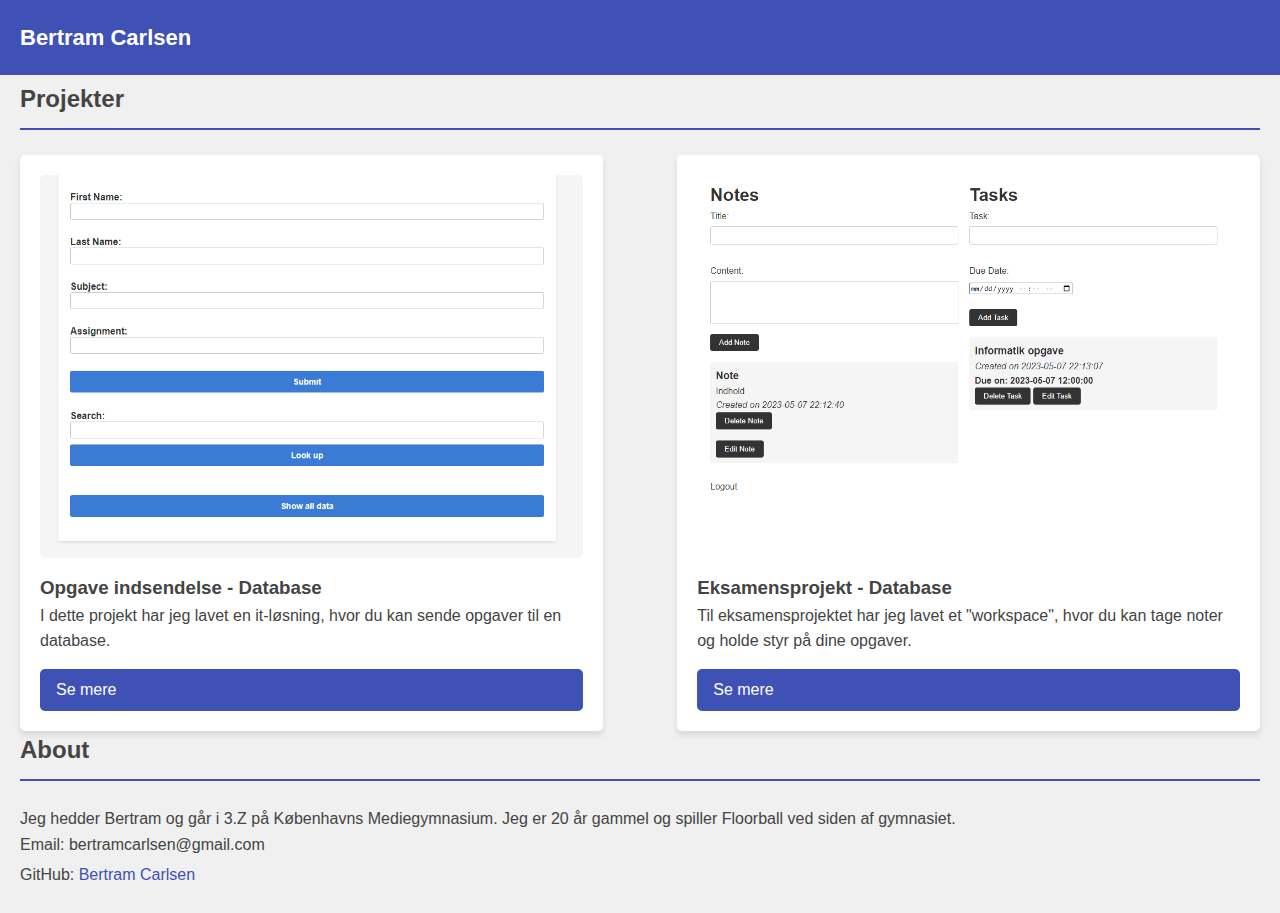
<file: index.html>
<!DOCTYPE html>
<html lang="en">
<head>
  <meta charset="UTF-8">
  <meta name="viewport" content="width=device-width, initial-scale=1.0">
  <link rel="stylesheet" href="style.css">
  <title>Your Name - Portfolio</title>
</head>
<body>
  <header>
    <h1>Bertram Carlsen</h1>
  </header>

  <main>
    <section id="projects">
      <h2>Projekter</h2>
      <div class="projects-container">
      <div class="project">
        <img src="assets/project1.png">
        <h3>Opgave indsendelse - Database</h3>
        <p>I dette projekt har jeg lavet en it-løsning, hvor du kan sende opgaver til en database.</p>
        <a href="project1.html" class="btn">Se mere</a>
      </div>
      <div class="project">
        <img src="assets/project2.png">
        <h3>Eksamensprojekt - Database</h3>
        <p>Til eksamensprojektet har jeg lavet et "workspace", hvor du kan tage noter og holde styr på dine opgaver.</p>
        <a href="project2.html" class="btn">Se mere</a>
      </div>
      </div>
    </section>

    <section id="about">
      <h2>About</h2>
      <p>Jeg hedder Bertram og går i 3.Z på Københavns Mediegymnasium. Jeg er 20 år gammel og spiller Floorball ved siden af gymnasiet.</p>
      <ul>
        <li>Email: bertramcarlsen@gmail.com</li>
        <li>GitHub: <a href="https://github.com/bertramcarlsen">Bertram Carlsen</a></li>
      </ul>
    </section>
  </main>
</body>
</html>
</file>
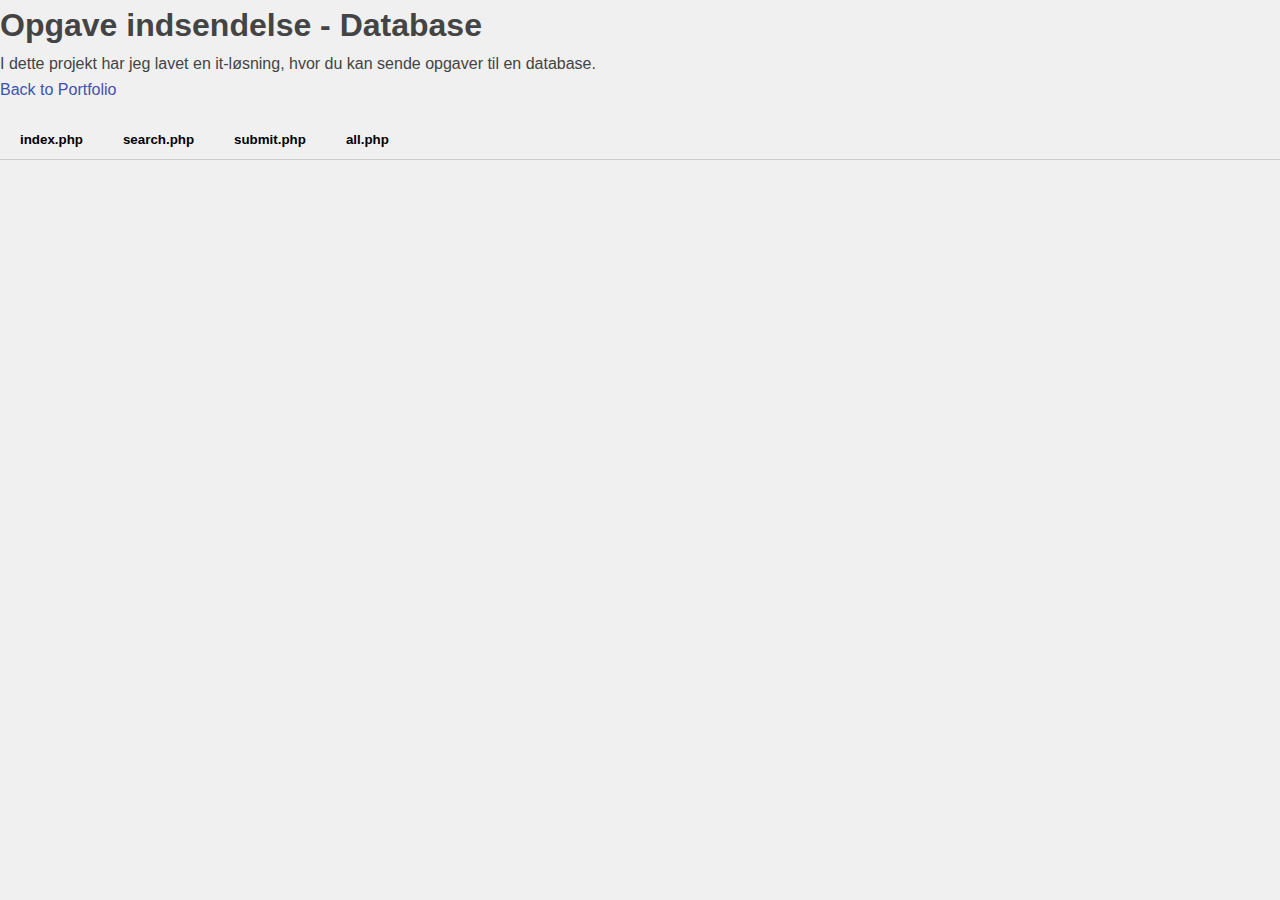
<file: project1.html>
<!DOCTYPE html>
<html lang="en">
<head>
    <meta charset="UTF-8">
    <meta http-equiv="X-UA-Compatible" content="IE=edge">
    <meta name="viewport" content="width=device-width, initial-scale=1.0">
    <title>Project 1</title>
    <link rel="stylesheet" type="text/css" href="style.css">
    <script>
        function openTab(evt, tabName) {
            var i, tabcontent, tablinks;
            tabcontent = document.getElementsByClassName("tab-content");
            for (i = 0; i < tabcontent.length; i++) {
                tabcontent[i].style.display = "none";
            }
            tablinks = document.getElementsByClassName("tab");
            for (i = 0; i < tablinks.length; i++) {
                tablinks[i].style.borderBottom = "2px solid transparent";
            }
            document.getElementById(tabName).style.display = "block";
            evt.currentTarget.style.borderBottom = "2px solid #3a7bd5";
        }
    </script>
</head>
<body>
    <div class="container">
        <h1>Opgave indsendelse - Database</h1>
        <p>I dette projekt har jeg lavet en it-løsning, hvor du kan sende opgaver til en database.</p>
        <a href="index.html">Back to Portfolio</a>

        <div class="tab-container">
            <div class="tabs">
                <button class="tab" onclick="openTab(event, 'file1')">index.php</button>
                <button class="tab" onclick="openTab(event, 'file2')">search.php</button>
                <button class="tab" onclick="openTab(event, 'file3')">submit.php</button>
                <button class="tab" onclick="openTab(event, 'file4')">all.php</button>

            </div>

            <div id="file1" class="tab-content">
                <h3>index.php</h3>
                <img src="assets/project1_1.png">
            </div>
            
            <div id="file2" class="tab-content">
                <h3>search.php</h3>
                <img src="assets/project1_2.png">
            </div>

            <div id="file3" class="tab-content">
                <h3>submit.php</h3>
                <img src="assets/project1_3.png">
            </div>

            <div id="file4" class="tab-content">
                <h3>all.php</h3>
                <img src="assets/project1_4.png">
            </div>

        </div>

    </div>
</body>
</html>
</file>
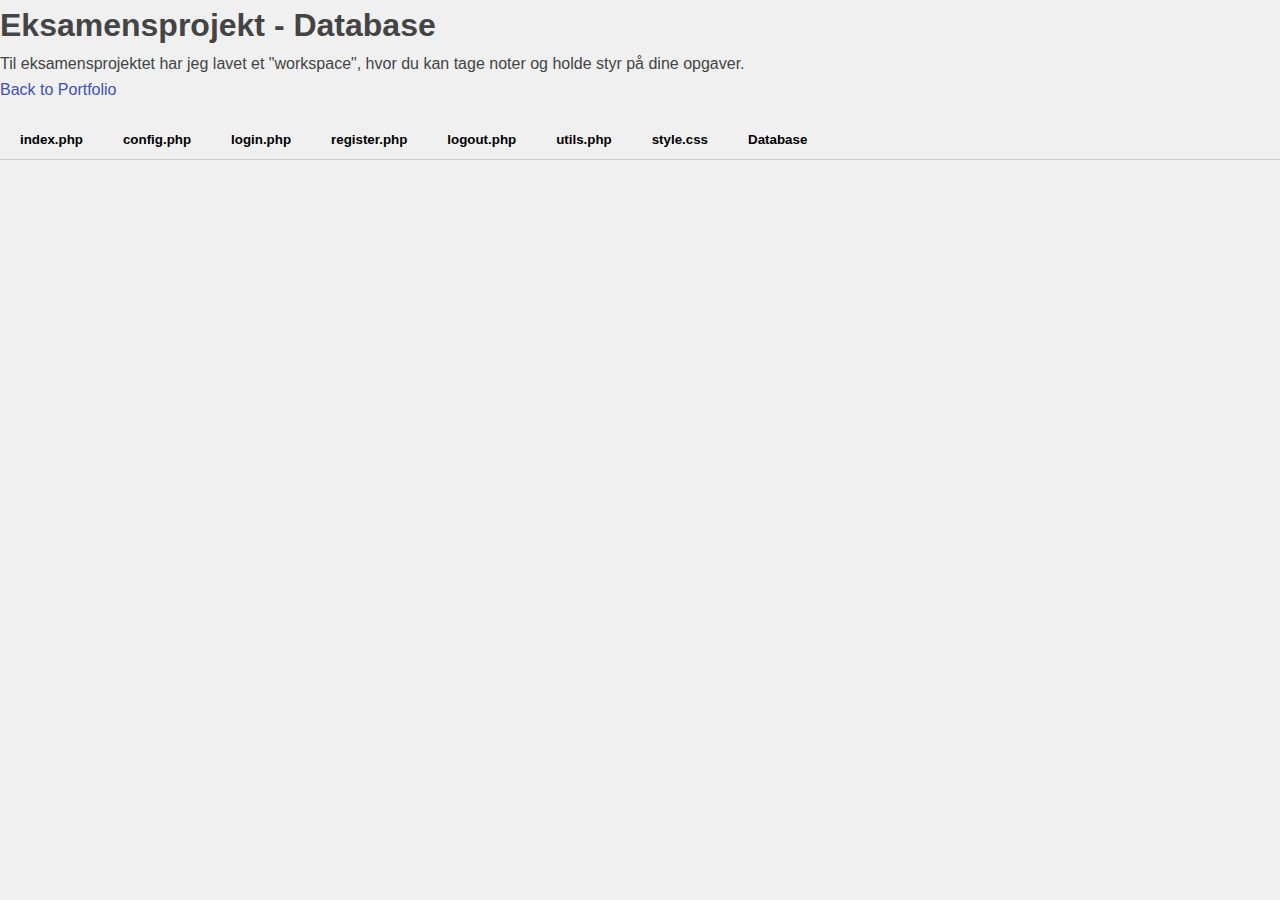
<file: project2.html>
<!DOCTYPE html>
<html lang="en">
<head>
    <meta charset="UTF-8">
    <meta http-equiv="X-UA-Compatible" content="IE=edge">
    <meta name="viewport" content="width=device-width, initial-scale=1.0">
    <title>Project 1</title>
    <link rel="stylesheet" type="text/css" href="style.css">
    <script>
        function openTab(evt, tabName) {
            var i, tabcontent, tablinks;
            tabcontent = document.getElementsByClassName("tab-content");
            for (i = 0; i < tabcontent.length; i++) {
                tabcontent[i].style.display = "none";
            }
            tablinks = document.getElementsByClassName("tab");
            for (i = 0; i < tablinks.length; i++) {
                tablinks[i].style.borderBottom = "2px solid transparent";
            }
            document.getElementById(tabName).style.display = "block";
            evt.currentTarget.style.borderBottom = "2px solid #3a7bd5";
        }
    </script>
</head>
<body>
    <div class="container">
        <h1>Eksamensprojekt - Database</h1>
        <p>Til eksamensprojektet har jeg lavet et "workspace", hvor du kan tage noter og holde styr på dine opgaver.</p>
        <a href="index.html">Back to Portfolio</a>

        <div class="tab-container">
            <div class="tabs">
                <button class="tab" onclick="openTab(event, 'file1')">index.php</button>
                <button class="tab" onclick="openTab(event, 'file2')">config.php</button>
                <button class="tab" onclick="openTab(event, 'file3')">login.php</button>
                <button class="tab" onclick="openTab(event, 'file4')">register.php</button>
                <button class="tab" onclick="openTab(event, 'file5')">logout.php</button>
                <button class="tab" onclick="openTab(event, 'file6')">utils.php</button>
                <button class="tab" onclick="openTab(event, 'file7')">style.css</button>
                <button class="tab" onclick="openTab(event, 'file8')">Database</button>

            </div>

            <div id="file1" class="tab-content">
                <h3>index.php</h3>
                <img src="assets/project2_1.png">
            </div>
            
            <div id="file2" class="tab-content">
                <h3>config.php</h3>
                <img src="assets/project2_2.png">
            </div>

            <div id="file3" class="tab-content">
                <h3>login.php</h3>
                <img src="assets/project2_3.png">
            </div>

            <div id="file4" class="tab-content">
                <h3>register.php</h3>
                <img src="assets/project2_4.png">
            </div>

            <div id="file5" class="tab-content">
                <h3>logout.php</h3>
                <img src="assets/project2_5.png">
            </div>

            <div id="file6" class="tab-content">
                <h3>utils.php</h3>
                <img src="assets/project2_6.png">
            </div>

            <div id="file7" class="tab-content">
                <h3>style.css</h3>
                <img src="assets/project2_7.png">
            </div>

            <div id="file8" class="tab-content">
                <h3>Database</h3>
                <img src="assets/db_notes.png">
                <img src="assets/db_tasks.png">
                <img src="assets/db_users.png">
            </div>

        </div>

    </div>
</body>
</html>
</file>
<file: style.css>
* {
    box-sizing: border-box;
    margin: 0;
    padding: 0;
  }
  
  body {
    font-family: 'Roboto', Arial, sans-serif;
    line-height: 1.6;
    color: #444;
    background-color: #f0f0f0;
  }
  
  header {
    padding: 20px;
    background-color: #3f51b5;
    position: fixed;
    width: 100%;
    z-index: 100;
  }
  
  header h1 {
    color: #fff;
    display: inline;
    font-size: 22px;
  }
  
  nav {
    float: right;
  }
  
  nav a {
    color: #fff;
    text-decoration: none;
    padding: 0 10px;
    font-size: 18px;
  }
  
  nav a:hover {
    color: #c5cae9;
  }
  
  main {
    padding: 80px 20px 20px;
  }
  
  h2 {
    border-bottom: 2px solid #3f51b5;
    padding-bottom: 10px;
    font-size: 24px;
    margin-bottom: 25px;
  }
  
  .projects-container {
    display: flex;
    justify-content: space-between;
    flex-wrap: wrap;
  }
  
  .project {
    display: flex;
    flex-direction: column;
    width: 47%;
    background-color: #fff;
    box-shadow: 0 4px 6px rgba(0, 0, 0, 0.1);
    border-radius: 5px;
    padding: 20px;
  }
  
  .project img {
    width: 100%;
    height: 100%;
    border-radius: 5px;
    margin-bottom: 15px;
  }
  
  .btn {
    display: inline-block;
    background-color: #3f51b5;
    color: #fff;
    text-decoration: none;
    padding: 8px 16px;
    border-radius: 5px;
    font-size: 16px;
    margin-top: 15px;
  }
  
  .btn:hover {
    background-color: #283593;
  }
  
  .profile-photo {
    width: 150px;
    border-radius: 50%;
    margin-bottom: 15px;
  }
  
  ul {
    list-style: none;
  }
  
  li {
    margin-bottom: 5px;
  }
  
  a {
    color: #3f51b5;
    text-decoration: none;
  }
  
  a:hover {
    color: #283593;
  }

/* Tab-based navigation */
.tab-container {
    margin-top: 20px;
}

.tabs {
    display: flex;
    border-bottom: 1px solid #cccccc;
}

.tab {
    padding: 10px 20px;
    font-weight: bold;
    cursor: pointer;
    border: none;
    background-color: transparent;
    border-bottom: 2px solid transparent;
}

.tab:hover {
    border-bottom: 2px solid #3a7bd5;
}

.tab-content {
    display: none;
}

.tab-content img {
    max-width: 100%;
    height: auto;
    width: auto;
}

.tab-content:first-child {
    display: block;
}
</file>
